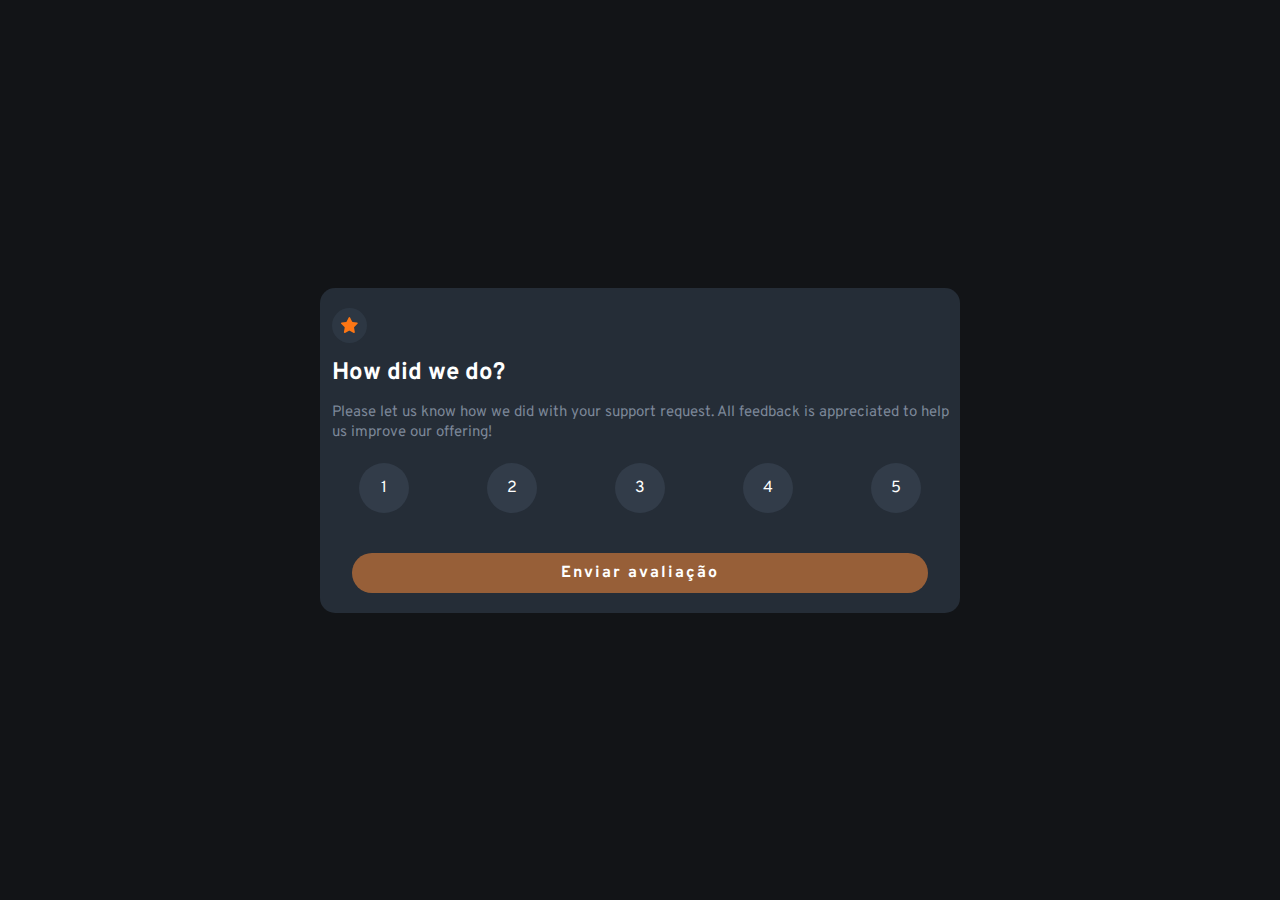
<file: index.html>
<!DOCTYPE html>
<html lang="en">

<head>
    <meta charset="UTF-8">
    <meta name="viewport" content="width=device-width, initial-scale=1.0">
    <!-- displays site properly based on user's device -->

    <link rel="icon" type="image/png" sizes="32x32" href="./assets/images/favicon-32x32.png">
    <link rel="stylesheet" href="./assets/css/style.css">

    <title>Frontend Mentor | Interactive rating component</title>

</head>

<body>
    <main class="container">
        <header class="card-container">
            <div class="content-container">
                <div class="star">
                    <img src="./assets/images/icon-star.svg" alt="">
                </div>
                <h2>How did we do?</h2>
                <p>
                    Please let us know how we did with your support request. All feedback is appreciated
                    to help us improve our offering!
                </p>
            </div>
            <div class="rating-container">
                <button data-value="1" class="rating">1</button>
                <button data-value="2" class="rating">2</button>
                <button data-value="3" class="rating">3</button>
                <button data-value="4" class="rating">4</button>
                <button data-value="5" class="rating">5</button>
            </div>
            <div class="submit center">
                <button onclick="window.location.href = `./thanks.html`" id="submit-rating" disabled>Enviar avaliação</button>
            </div>
        </header>
    </main>


    <!-- <div class="attribution">
    Challenge by <a href="https://www.frontendmentor.io?ref=challenge" target="_blank">Frontend Mentor</a>. 
    Coded by <a href="#">Cabral</a>.
  </div> -->
    <script src="./assets/js/main.js"></script>
</body>

</html>
</file>
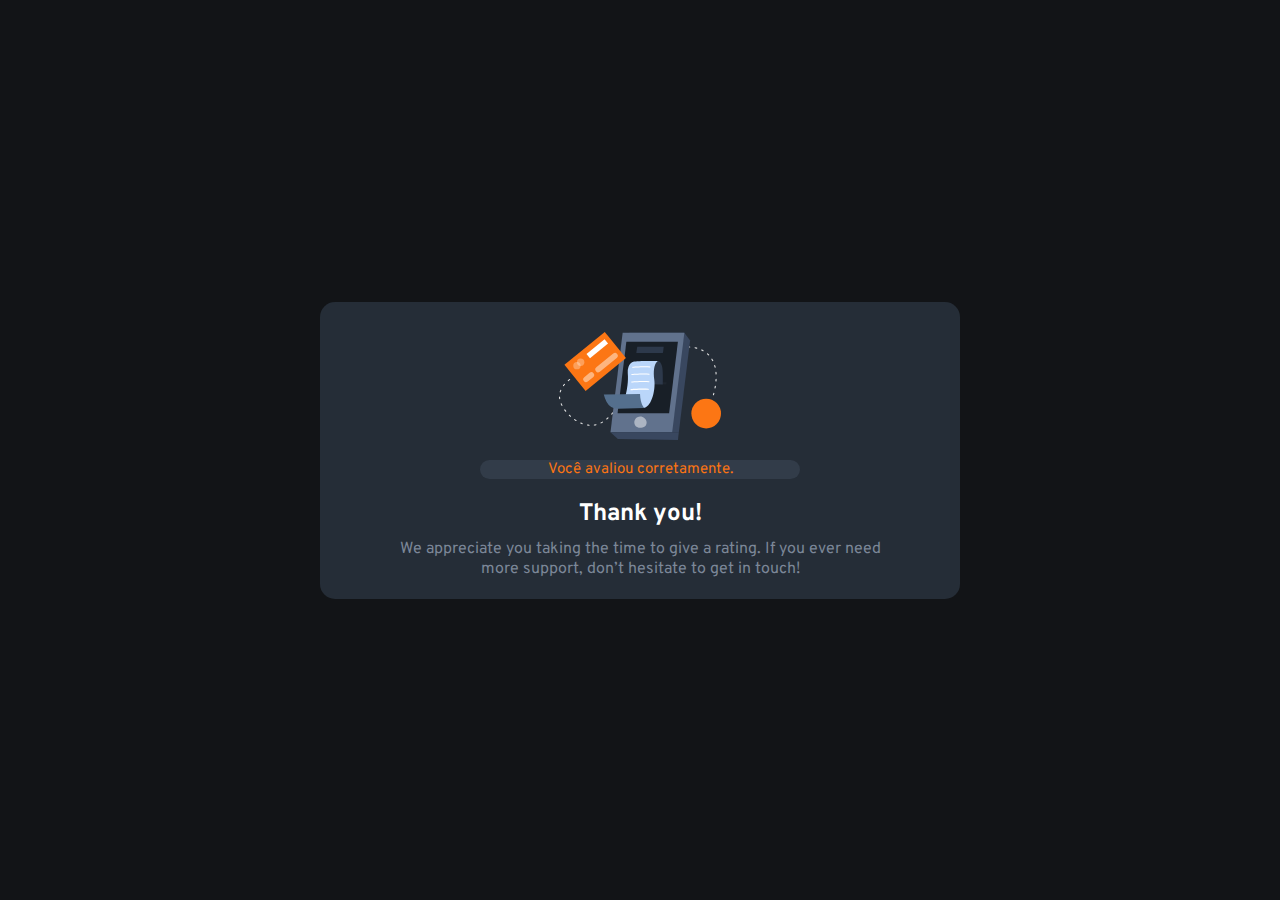
<file: thanks.html>
<!DOCTYPE html>
<html lang="en">

<head>
    <meta charset="UTF-8">
    <meta name="viewport" content="width=device-width, initial-scale=1.0">
    <link rel="icon" type="image/png" sizes="32x32" href="./assets/images/favicon-32x32.png">
    <link rel="stylesheet" href="./assets/css/style.css">
    <title>Thank you</title>
</head>

<body>
    <main class="container">
        <header class="card-container">
            <div class="center image-thanks">
                <img src="./assets/images/illustration-thank-you.svg" alt="">
            </div>
            <div class="stars-score center">
                <p id="selectedStar">Você avaliou corretamente.</p>
            </div>
            <div class="content-thanks center">
                <h2>Thank you!</h2>
                <p>
                    We appreciate you taking the time to give a rating. If you ever need more support,
                    don’t hesitate to get in touch!
                </p>
            </div>
        </header>
    </main>
    <script src="./assets/js/main.js"></script>
</body>

</html>
</file>
<file: assets/css/style.css>
@import url('https://fonts.googleapis.com/css2?family=Overpass:wght@400;700&display=swap');

:root {
    --paragraph: hsl(216, 12%, 54%);
}

* {
    padding: 0;
    margin: 0;
    box-sizing: border-box;
    font-family: "Overpass";
    color: white;
}

body {
    background-color: hsl(216, 12%, 8%);
}

.center {
    display: flex;
    justify-content: center;
    align-items: center;
    text-align: center;
}

.container {
    display: flex;
    justify-content: center;
    align-items: center;
    width: 100vw;
    height: 100vh;
}

.card-container {
    display: flex;
    flex-direction: column;
    width: 95vw;
    height: auto;
    padding-bottom: 20px;
    gap: 15px;
    background-color: hsl(213, 19%, 18%);
    border-radius: 15px;
}

.star {
    display: flex;
    justify-content: center;
    align-items: center;
    margin-top: 20px;
    width: 35px;
    height: 35px;
    background: hsl(213, 19%, 22%);
    border-radius: 100%;
}

.content-container {
    display: flex;
    flex-direction: column;
    padding-left: 12px;
    gap: 15px;
}

.content-container p {
    font-size: 15px;
    font-weight: 400;
    line-height: 20px;
    color: var(--paragraph);
}

.rating-container {
    display: flex;
    justify-content: space-around;
    align-items: center;
}

.rating-container button {
    background-color: hsl(213, 19%, 24%);
    width: 45px;
    height: 45px;
    font-size: 1em;
    border: none;
    border-radius: 100%;
    cursor: pointer;
    outline: none;
}

.rating-container button:hover {
    background-color: hsl(216, 12%, 54%);
}

.rating-container button.selected {
    background-color: hsl(25, 97%, 53%);
}

.submit button {
    background-color: hsl(25, 97%, 53%);
    border: none;
    border-radius: 20px;
    width: 90%;
    height: 40px;
    font-size: 16px;
    font-weight: 700;
    letter-spacing: 2px;
    cursor: pointer;
    margin-top: 20px;
}

.submit button:disabled {
    background-color: hsla(25, 61%, 52%, 0.678);
}

.submit button:hover(:not(:disabled)) {
    background: white;
    color: hsl(25, 97%, 53%);
}

.image-thanks {
    padding-top: 30px;
}

.stars-score p {
    background-color: hsl(213, 19%, 24%);
    color: hsl(25, 97%, 53%);
    width: 60%;
    font-size: 15px;
    border-radius: 20px;
}

.content-thanks {
    display: flex;
    flex-direction: column;
    gap: 10px;
}

.content-thanks p {
    color: var(--paragraph);
}

@media screen and (min-width: 400px) {
    .card-container {
        width: 90vw;
    }
    .submit {
        margin-top: 0px;
    }
    .stars-score p {
        width: 50%;
    }
    .content-thanks p {
        color: var(--paragraph);
        width: 80%;
    }
}

@media screen and (min-width: 600px) {
    .card-container {
        width: 70vw;
    }
    .submit {
        margin-top: 0px;
    }
    .stars-score p {
        width: 50%;
    }
    .content-thanks p {
        color: var(--paragraph);
        width: 80%;
    }
}

@media screen and (min-width: 900px) {
    .card-container {
        width: 50vw;
        gap: 20px;
    }
    .submit {
        margin-top: 0px;
    }
    .rating-container button {
        width: 50px;
        height: 50px;
    }
    .stars-score p {
        width: 50%;
    }
    .content-thanks p {
        color: var(--paragraph);
        width: 80%;
    }
}

@media screen and (min-width: 1300px) {
    .card-container {
        width: 40vw;
        gap: 25px;
    }
    .submit {
        margin-top: 0px;
    }
    .rating-container button {
        width: 55px;
        height: 55px;
    }
    .stars-score p {
        width: 50%;
    }
    .content-thanks p {
        color: var(--paragraph);
        width: 80%;
    }
}
</file>
